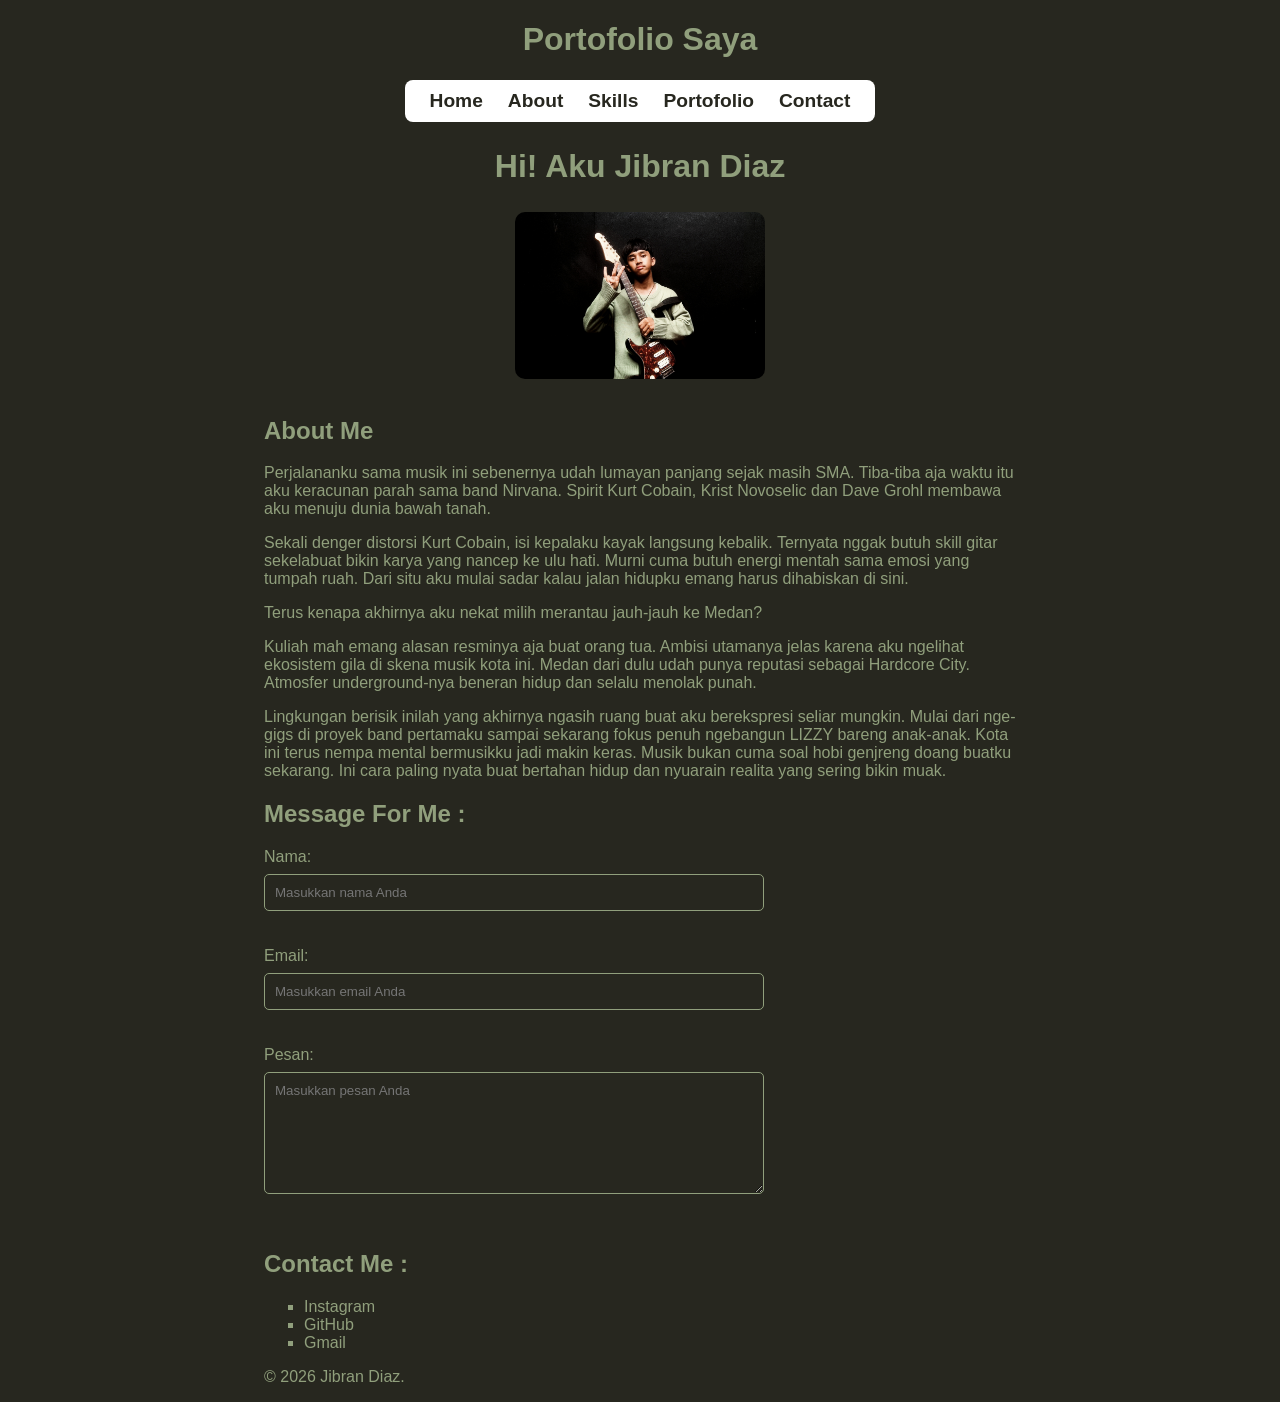
<file: index.html>
<!DOCTYPE html>
<html lang="en">
<head>
    <meta charset="UTF-8">
    <meta name="viewport" content="width=device-width, initial-scale=1.0">
    <title>Portofolio Jibran</title>
    <link rel="stylesheet" href="style.css">
</head>
<body>
    <header>
        <h1 class="title">Portofolio Saya</h1>
        <nav>
            <a href="index.html">Home</a>
            <a href="about.html">About</a>
            <a href="skills.html">Skills</a>
            <a href="portofolio.html">Portofolio</a>
            <a href="contact.html">Contact</a>
        </nav>
    </header>

    <main>
        <section id="Home">  
            <h1 class="title">Hi! Aku Jibran Diaz</h1>
            <img id="mygo" src="foto.jpg" alt="Foto Saya" width="250"><br>
        </section>

        <section id="About">
            <h2>About Me</h2>
            <p>Perjalananku sama musik ini sebenernya udah lumayan panjang sejak masih SMA. Tiba-tiba aja waktu itu aku keracunan parah sama band Nirvana. Spirit Kurt Cobain, Krist Novoselic dan Dave Grohl membawa aku menuju dunia bawah tanah.</p>
            
            <p>Sekali denger distorsi Kurt Cobain, isi kepalaku kayak langsung kebalik. Ternyata nggak butuh skill gitar sekelabuat bikin karya yang nancep ke ulu hati. Murni cuma butuh energi mentah sama emosi yang tumpah ruah. Dari situ aku mulai sadar kalau jalan hidupku emang harus dihabiskan di sini.</p>
            
            <p>Terus kenapa akhirnya aku nekat milih merantau jauh-jauh ke Medan?</p>
            
            <p>Kuliah mah emang alasan resminya aja buat orang tua. Ambisi utamanya jelas karena aku ngelihat ekosistem gila di skena musik kota ini. Medan dari dulu udah punya reputasi sebagai Hardcore City. Atmosfer underground-nya beneran hidup dan selalu menolak punah.</p>
            
            <p>Lingkungan berisik inilah yang akhirnya ngasih ruang buat aku berekspresi seliar mungkin. Mulai dari nge-gigs di proyek band pertamaku sampai sekarang fokus penuh ngebangun LIZZY bareng anak-anak. Kota ini terus nempa mental bermusikku jadi makin keras. Musik bukan cuma soal hobi genjreng doang buatku sekarang. Ini cara paling nyata buat bertahan hidup dan nyuarain realita yang sering bikin muak.</p>
        </section>

        <section id="Contact">
            <h2>Message For Me : </h2>
            <form>
                <label for="Nama">Nama:</label><br>
                <input type="text" id="nama" placeholder="Masukkan nama Anda"><br><br>

                <label for="Email">Email:</label><br>
                <input type="email" id="email" placeholder="Masukkan email Anda"><br><br>

                <label for="Pesan">Pesan:</label><br>
                <textarea id="pesan" placeholder="Masukkan pesan Anda"></textarea><br><br>

            </form>
            <h2>Contact Me :</h2>
            <ul>
                <li><a href="https://www.instagram.com/jib_freak" target="_blank">Instagram</a></li>
                <li><a href="https://github.com/Jibsnd" target="_blank">GitHub</a></li>
                <li><a href="mailto:learntoflyhugh2@gmail.com" target="_blank">Gmail</a></li>
            </ul>
        </section>
    </main>

    <footer>
        <p>&copy; 2026 Jibran Diaz.</p>
    </footer>
</body>
</html>
</file>
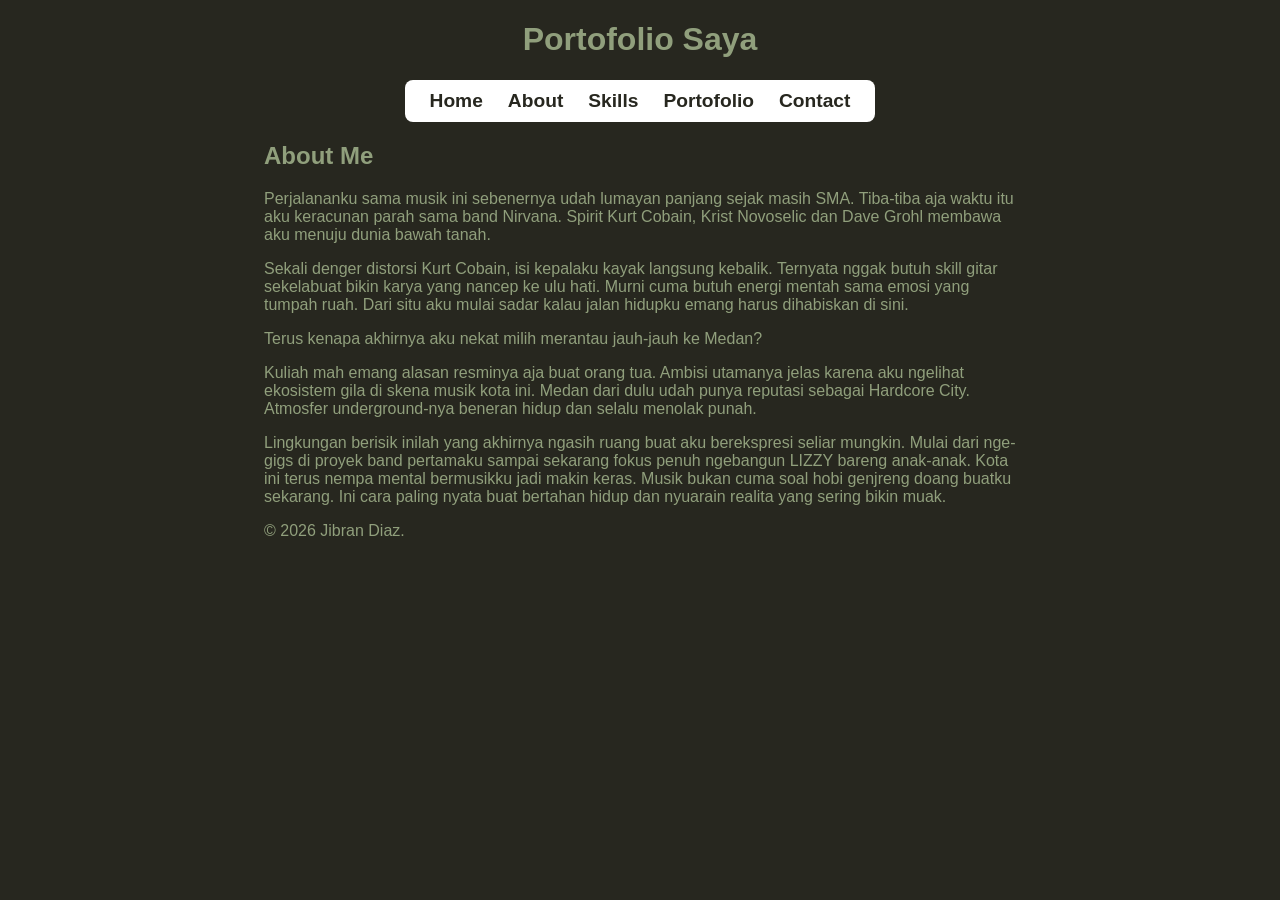
<file: about.html>
<!DOCTYPE html>
<html lang="en">
<head>
    <meta charset="UTF-8">
    <meta name="viewport" content="width=device-width, initial-scale=1.0">
    <title>About Me - Jibran Diaz</title>
    <link rel="stylesheet" href="style.css">
</head>
<body>
    <header>
        <h1 class="title">Portofolio Saya</h1>
        <nav>
            <a href="index.html">Home</a>
            <a href="about.html">About</a>
            <a href="skills.html">Skills</a>
            <a href="portofolio.html">Portofolio</a>
            <a href="contact.html">Contact</a>
        </nav>
    </header>

    <main>
        <section id="About">
            <h2>About Me</h2>
            <p>Perjalananku sama musik ini sebenernya udah lumayan panjang sejak masih SMA. Tiba-tiba aja waktu itu aku keracunan parah sama band Nirvana. Spirit Kurt Cobain, Krist Novoselic dan Dave Grohl membawa aku menuju dunia bawah tanah.</p>
            
            <p>Sekali denger distorsi Kurt Cobain, isi kepalaku kayak langsung kebalik. Ternyata nggak butuh skill gitar sekelabuat bikin karya yang nancep ke ulu hati. Murni cuma butuh energi mentah sama emosi yang tumpah ruah. Dari situ aku mulai sadar kalau jalan hidupku emang harus dihabiskan di sini.</p>
            
            <p>Terus kenapa akhirnya aku nekat milih merantau jauh-jauh ke Medan?</p>
            
            <p>Kuliah mah emang alasan resminya aja buat orang tua. Ambisi utamanya jelas karena aku ngelihat ekosistem gila di skena musik kota ini. Medan dari dulu udah punya reputasi sebagai Hardcore City. Atmosfer underground-nya beneran hidup dan selalu menolak punah.</p>
            
            <p>Lingkungan berisik inilah yang akhirnya ngasih ruang buat aku berekspresi seliar mungkin. Mulai dari nge-gigs di proyek band pertamaku sampai sekarang fokus penuh ngebangun LIZZY bareng anak-anak. Kota ini terus nempa mental bermusikku jadi makin keras. Musik bukan cuma soal hobi genjreng doang buatku sekarang. Ini cara paling nyata buat bertahan hidup dan nyuarain realita yang sering bikin muak.</p>
        </section>
    </main>

    <footer>
        <p>&copy; 2026 Jibran Diaz.</p>
    </footer>
</body>
</html>
</file>
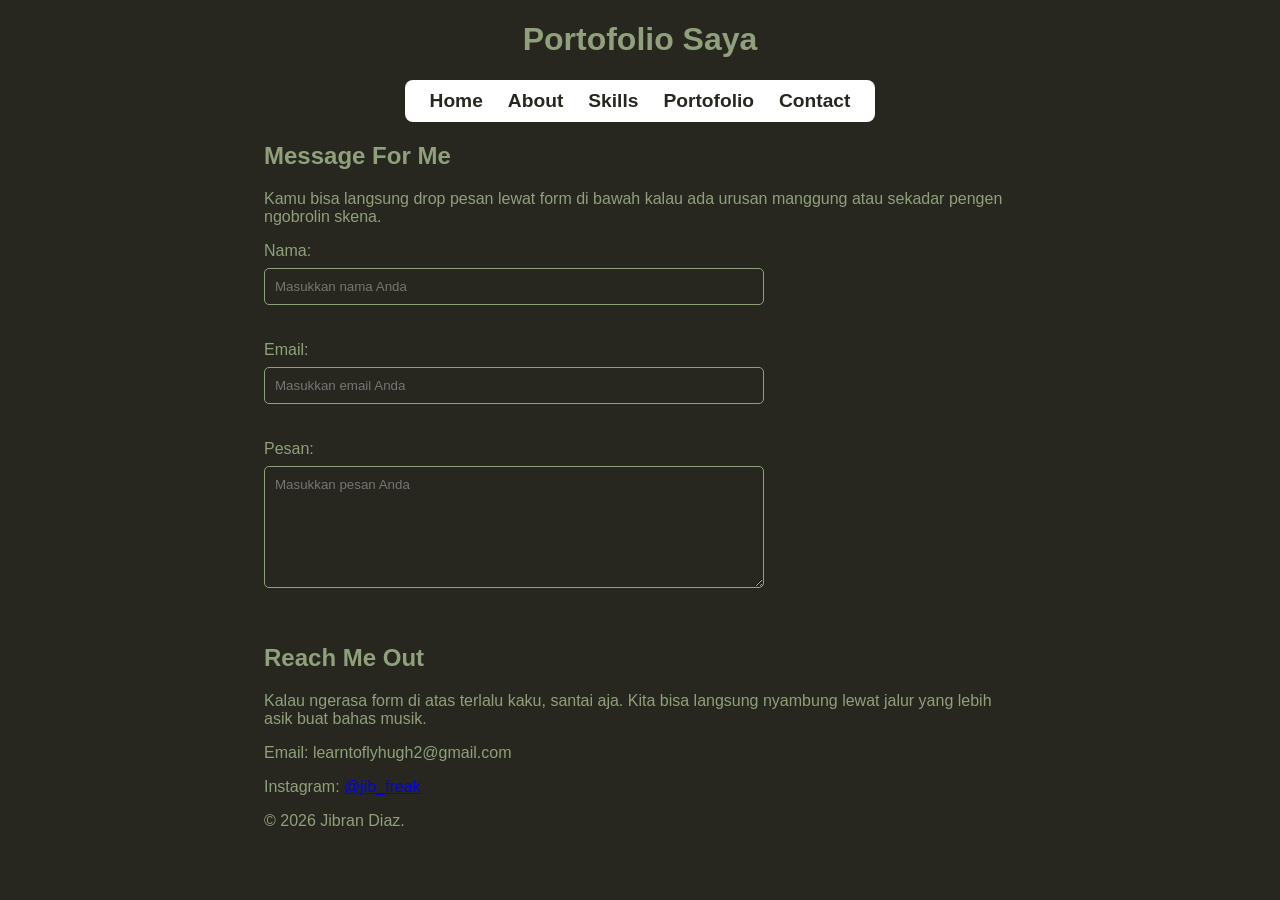
<file: contact.html>
<!DOCTYPE html>
<html lang="en">
<head>
    <meta charset="UTF-8">
    <meta name="viewport" content="width=device-width, initial-scale=1.0">
    <title>Contact - Jibran Diaz</title>
    <link rel="stylesheet" href="style.css">
</head>
<body>
    <header>
        <h1 class="title">Portofolio Saya</h1>
        <nav>
            <a href="index.html">Home</a>
            <a href="about.html">About</a>
            <a href="skills.html">Skills</a>
            <a href="portofolio.html">Portofolio</a>
            <a href="contact.html">Contact</a>
        </nav>
    </header>

    <main>
        <section id="Contact">
            <h2>Message For Me</h2>
            <p>Kamu bisa langsung drop pesan lewat form di bawah kalau ada urusan manggung atau sekadar pengen ngobrolin skena.</p>
            
            <form>
                <label for="Nama">Nama:</label><br>
                <input type="text" id="nama" placeholder="Masukkan nama Anda"><br><br>

                <label for="Email">Email:</label><br>
                <input type="email" id="email" placeholder="Masukkan email Anda"><br><br>

                <label for="Pesan">Pesan:</label><br>
                <textarea id="pesan" placeholder="Masukkan pesan Anda"></textarea><br><br>
            </form>
            
            <h2>Reach Me Out</h2>
            <p>Kalau ngerasa form di atas terlalu kaku, santai aja. Kita bisa langsung nyambung lewat jalur yang lebih asik buat bahas musik.</p>
            <p>Email: learntoflyhugh2@gmail.com</p>
            <p>Instagram: <a href="https://instagram.com/jib_freak" target="_blank">@jib_freak</a></p>
        </section>
    </main>

    <footer>
        <p>&copy; 2026 Jibran Diaz.</p>
    </footer>
</body>
</html>
</file>
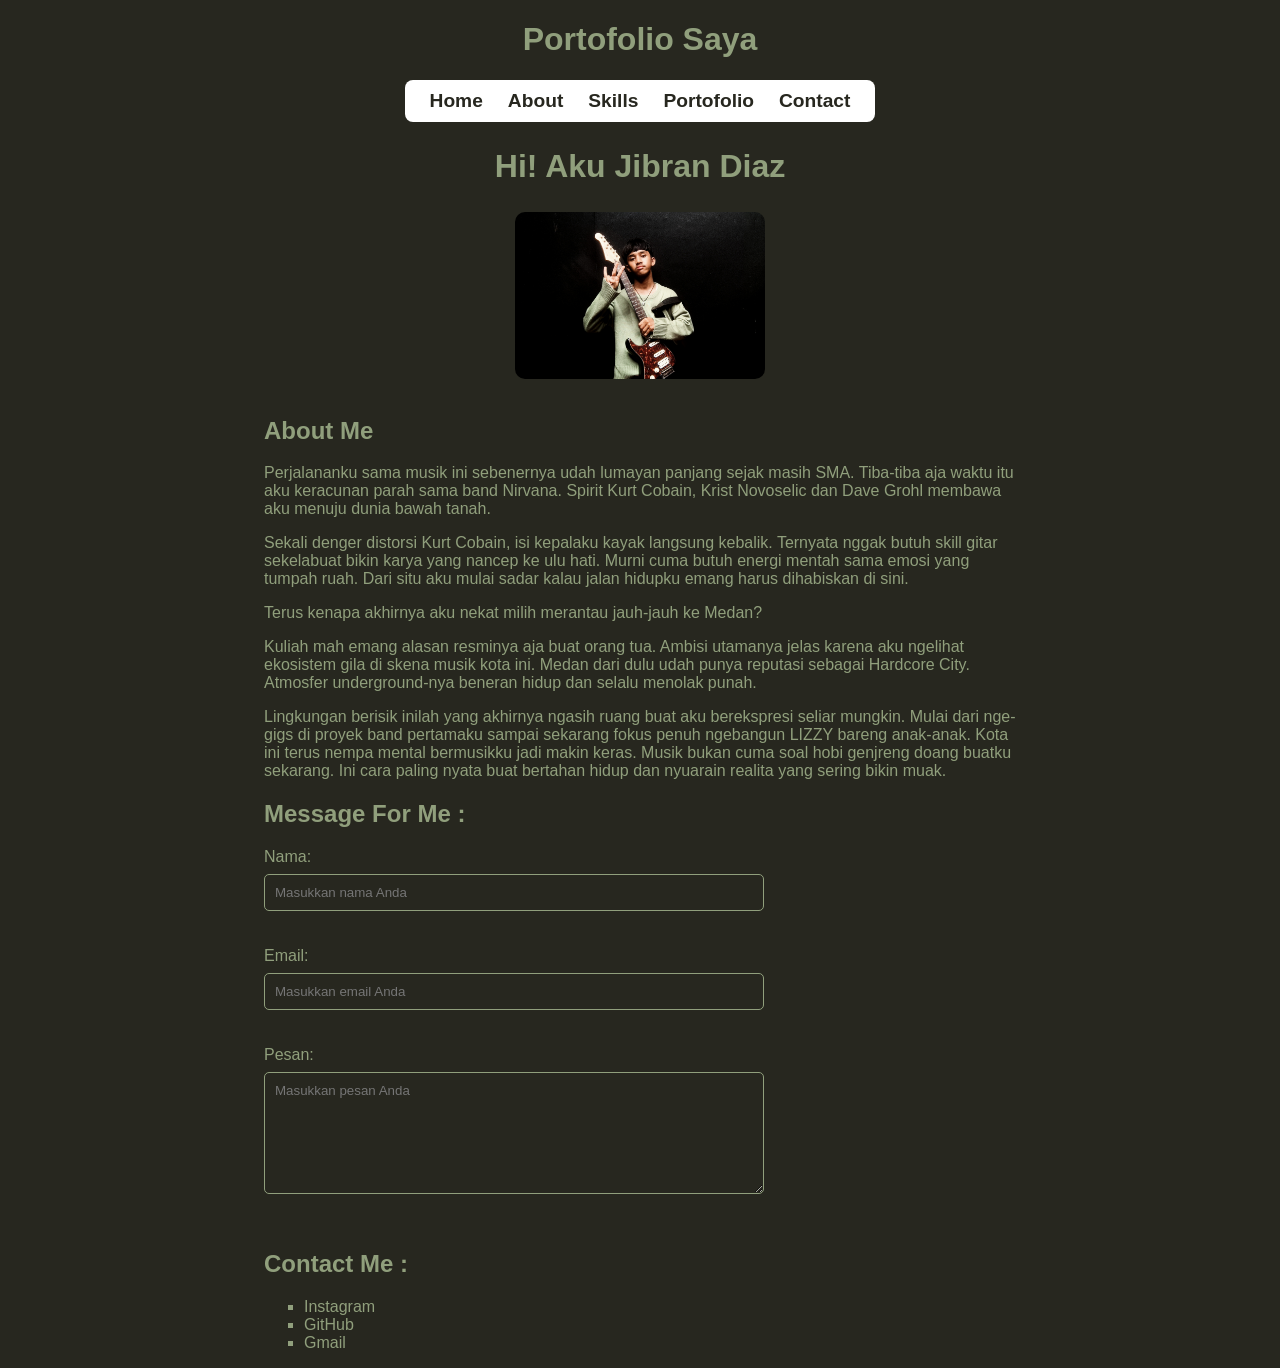
<file: home.html>
<!DOCTYPE html>
<html lang="en">
<head>
    <meta charset="UTF-8">
    <meta name="viewport" content="width=device-width, initial-scale=1.0">
    <title>Portofolio Jibran</title>
    <link rel="stylesheet" href="style.css">
</head>
<body>
    <header>
        <h1 class="title">Portofolio Saya</h1>
        <nav>
            <a href="home.html">Home</a>
            <a href="about.html">About</a>
            <a href="skills.html">Skills</a>
            <a href="portofolio.html">Portofolio</a>
            <a href="contact.html">Contact</a>
        </nav>
    </header>

    <main>
        <section id="Home">  
            <h1 class="title">Hi! Aku Jibran Diaz</h1>
            <img id="mygo" src="foto.jpg" alt="Foto Saya" width="250"><br>
        </section>

        <section id="About">
            <h2>About Me</h2>
            <p>Perjalananku sama musik ini sebenernya udah lumayan panjang sejak masih SMA. Tiba-tiba aja waktu itu aku keracunan parah sama band Nirvana. Spirit Kurt Cobain, Krist Novoselic dan Dave Grohl membawa aku menuju dunia bawah tanah.</p>
            
            <p>Sekali denger distorsi Kurt Cobain, isi kepalaku kayak langsung kebalik. Ternyata nggak butuh skill gitar sekelabuat bikin karya yang nancep ke ulu hati. Murni cuma butuh energi mentah sama emosi yang tumpah ruah. Dari situ aku mulai sadar kalau jalan hidupku emang harus dihabiskan di sini.</p>
            
            <p>Terus kenapa akhirnya aku nekat milih merantau jauh-jauh ke Medan?</p>
            
            <p>Kuliah mah emang alasan resminya aja buat orang tua. Ambisi utamanya jelas karena aku ngelihat ekosistem gila di skena musik kota ini. Medan dari dulu udah punya reputasi sebagai Hardcore City. Atmosfer underground-nya beneran hidup dan selalu menolak punah.</p>
            
            <p>Lingkungan berisik inilah yang akhirnya ngasih ruang buat aku berekspresi seliar mungkin. Mulai dari nge-gigs di proyek band pertamaku sampai sekarang fokus penuh ngebangun LIZZY bareng anak-anak. Kota ini terus nempa mental bermusikku jadi makin keras. Musik bukan cuma soal hobi genjreng doang buatku sekarang. Ini cara paling nyata buat bertahan hidup dan nyuarain realita yang sering bikin muak.</p>
        </section>

        <section id="Contact">
            <h2>Message For Me : </h2>
            <form>
                <label for="Nama">Nama:</label><br>
                <input type="text" id="nama" placeholder="Masukkan nama Anda"><br><br>

                <label for="Email">Email:</label><br>
                <input type="email" id="email" placeholder="Masukkan email Anda"><br><br>

                <label for="Pesan">Pesan:</label><br>
                <textarea id="pesan" placeholder="Masukkan pesan Anda"></textarea><br><br>

            </form>
            <h2>Contact Me :</h2>
            <ul>
                <li><a href="https://www.instagram.com/jib_freak" target="_blank">Instagram</a></li>
                <li><a href="https://github.com/Jibsnd" target="_blank">GitHub</a></li>
                <li><a href="mailto:learntoflyhugh2@gmail.com" target="_blank">Gmail</a></li>
            </ul>
        </section>
    </main>
</body>
</html>
</file>
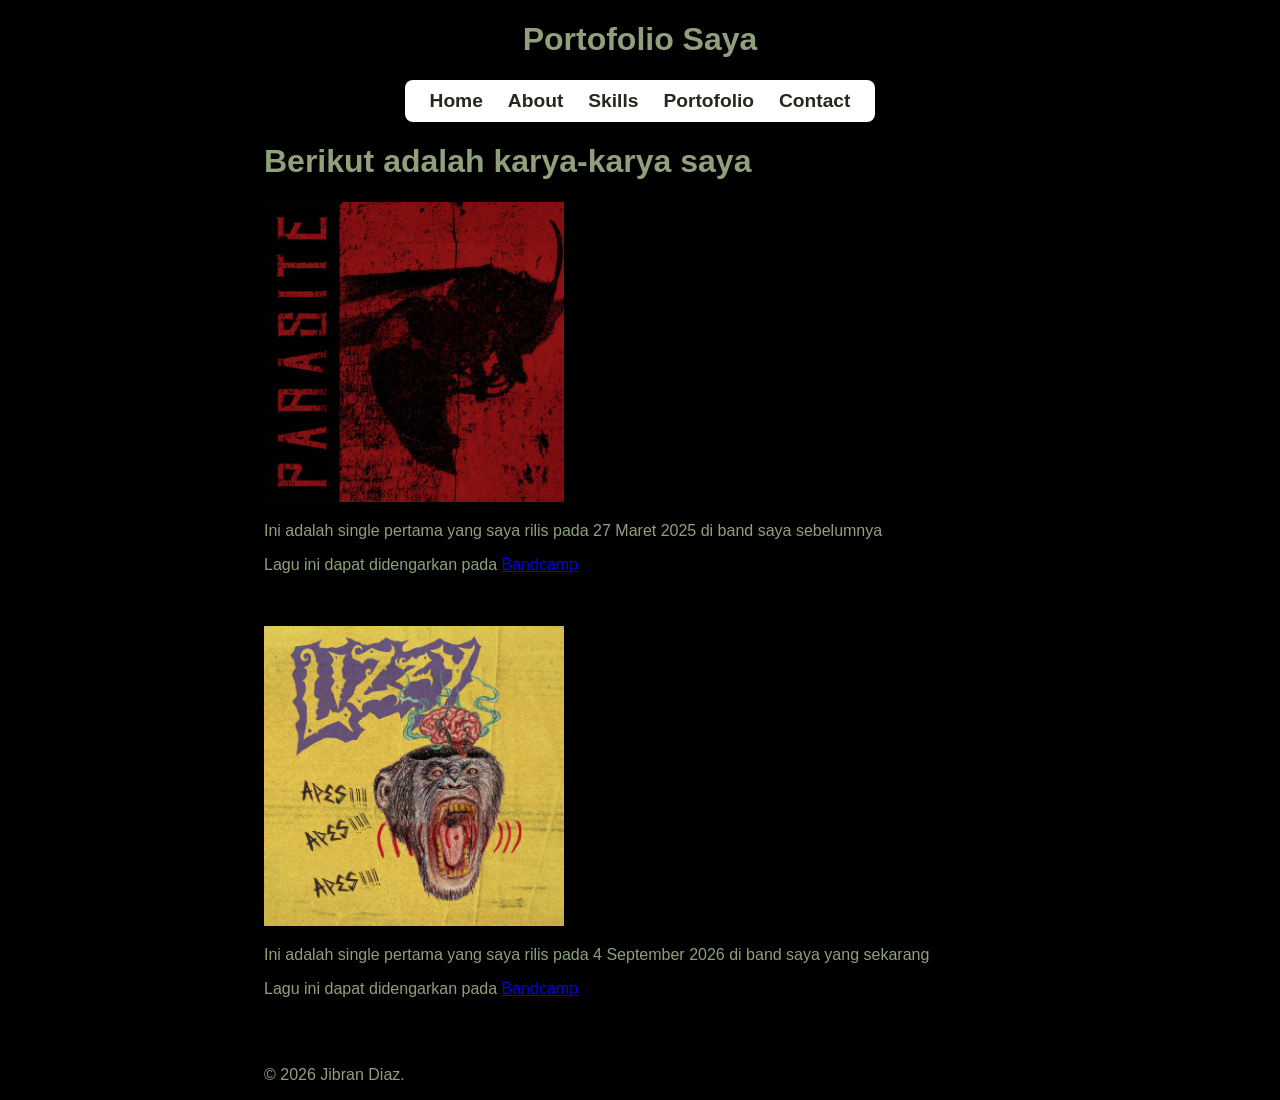
<file: portofolio.html>
<!DOCTYPE html>
<html lang="en">
<head>
    <meta charset="UTF-8">
    <meta name="viewport" content="width=device-width, initial-scale=1.0">
    <title>Portofolio Jibran</title>
    <link rel="stylesheet" href="style.css">
</head>
<body id="porto">
    <header>
        <h1 class="title">Portofolio Saya</h1>
        <nav>
            <a href="index.html">Home</a>
            <a href="about.html">About</a>
            <a href="skills.html">Skills</a>
            <a href="portofolio.html">Portofolio</a>
            <a href="contact.html">Contact</a>
        </nav>
    </header>

    <main>
        <h1>Berikut adalah karya-karya saya</h1>
        <img src="parasite.jpg" alt="Danger In Town - Parasite" width="300"><br>
        <p>Ini adalah single pertama yang saya rilis pada 27 Maret 2025 di band saya sebelumnya</p>
        <p>Lagu ini dapat didengarkan pada <a href="https://dangerintown.bandcamp.com/track/parasite" target="_blank">Bandcamp</a></p><br>
        <br>

        <img src="apes.png" alt="Lizzy - Apes" width="300"><br>
        <p>Ini adalah single pertama yang saya rilis pada 4 September 2026 di band saya yang sekarang</p>
        <p>Lagu ini dapat didengarkan pada <a href="https://westwindrecord.bandcamp.com/track/apes" target="_blank">Bandcamp</a></p><br>
        <br>
    </main>

    <footer>
        <p>&copy; 2026 Jibran Diaz.</p>
    </footer>
</body>
</html>
</file>
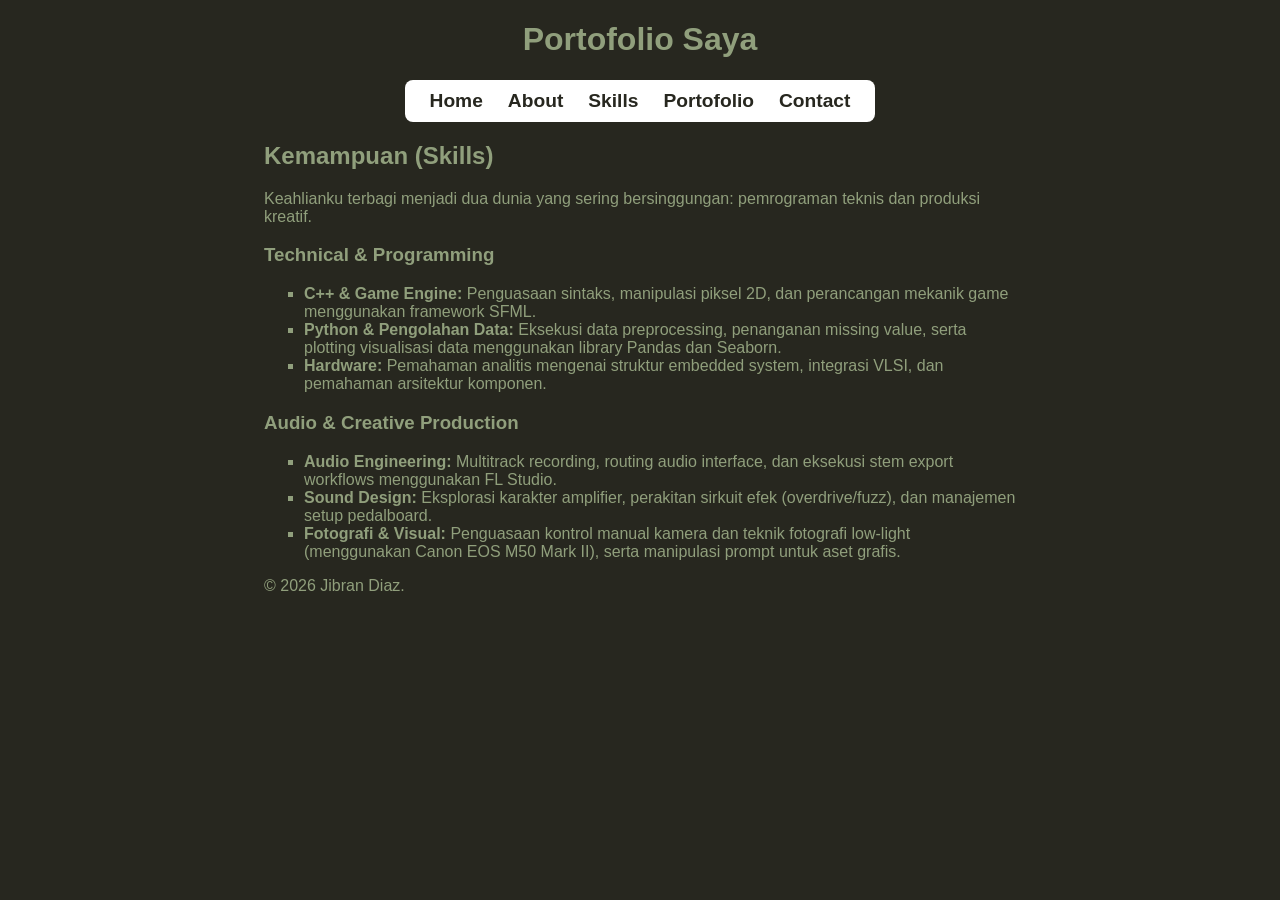
<file: skills.html>
<!DOCTYPE html>
<html lang="en">
<head>
    <meta charset="UTF-8">
    <meta name="viewport" content="width=device-width, initial-scale=1.0">
    <title>Skills - Jibran Diaz</title>
    <link rel="stylesheet" href="style.css">
</head>
<body>
    <header>
        <h1 class="title">Portofolio Saya</h1>
        <nav>
            <a href="index.html">Home</a>
            <a href="about.html">About</a>
            <a href="skills.html">Skills</a>
            <a href="portofolio.html">Portofolio</a>
            <a href="contact.html">Contact</a>
        </nav>
    </header>

    <main>
        <section id="Skills">
            <h2>Kemampuan (Skills)</h2>
            <p>Keahlianku terbagi menjadi dua dunia yang sering bersinggungan: pemrograman teknis dan produksi kreatif.</p>
            
            <h3>Technical & Programming</h3>
            <ul>
                <li><strong>C++ & Game Engine:</strong> Penguasaan sintaks, manipulasi piksel 2D, dan perancangan mekanik game menggunakan framework SFML.</li>
                <li><strong>Python & Pengolahan Data:</strong> Eksekusi data preprocessing, penanganan missing value, serta plotting visualisasi data menggunakan library Pandas dan Seaborn.</li>
                <li><strong>Hardware:</strong> Pemahaman analitis mengenai struktur embedded system, integrasi VLSI, dan pemahaman arsitektur komponen.</li>
            </ul>

            <h3>Audio & Creative Production</h3>
            <ul>
                <li><strong>Audio Engineering:</strong> Multitrack recording, routing audio interface, dan eksekusi stem export workflows menggunakan FL Studio.</li>
                <li><strong>Sound Design:</strong> Eksplorasi karakter amplifier, perakitan sirkuit efek (overdrive/fuzz), dan manajemen setup pedalboard.</li>
                <li><strong>Fotografi & Visual:</strong> Penguasaan kontrol manual kamera dan teknik fotografi low-light (menggunakan Canon EOS M50 Mark II), serta manipulasi prompt untuk aset grafis.</li>
            </ul>
        </section>
    </main>

    <footer>
        <p>&copy; 2026 Jibran Diaz.</p>
    </footer>
</body>
</html>
</file>
<file: style.css>
/* ==============================
   BASE STYLES & LAYOUT
   ============================== */
body {
    padding: 0% 20%;
    font-family: Arial, sans-serif;
    color: #909f7c;
    background-color: #27271f;
}

#porto {
    padding: 0% 20%;
    font-family: Arial, sans-serif;
    color: #909f7c;
    background-color: #000000;
}

.title {
    color: #909f7c;
    font-size: 2em;
    text-align: center;
}

/* ==============================
   NAVIGATION
   ============================== */
nav {
    display: flex;
    gap: 25px;
    padding: 10px 25px;
    font-size: 1.2em;
    background-color: #ffffff;
    width: fit-content;
    margin: 0 auto;
    border-radius: 8px;
}

nav a {
    text-decoration: none;
    color: #27271f;
    font-weight: bold;
    transition: 0.3s ease;
}

nav a:hover {
    color: #909f7c;
}

/* ==============================
   IMAGES & MEDIA
   ============================== */
#mygo {
    display: block;
    margin: 0 auto;
    border-radius: 10px;
}

/* ==============================
   FORM CONTACT
   ============================== */
form {
    display: flex;
    flex-direction: column;
    max-width: 500px;
}

input[type="text"], 
input[type="email"], 
textarea {
    background-color: #27271f;
    border: 1px solid #909f7c;
    color: #909f7c;
    padding: 10px;
    border-radius: 5px;
    font-family: Arial, sans-serif;
    margin-top: -10px;
}

textarea {
    resize: vertical;
    min-height: 100px;
}

input:focus, 
textarea:focus {
    outline: none;
    border-color: #ffffff;
}

/* ==============================
   LISTS & LINKS (FOOTER/CONTACT)
   ============================== */
ul {
    list-style-type: square;
    color: #909f7c;
}

ul li a {
    color: #909f7c;
    text-decoration: none;
}

ul li a:hover {
    text-decoration: underline;
}

/* ==============================
   MEDIA QUERIES (Syarat Wajib Tugas)
   ============================== */
@media (max-width: 768px) {
    body, #porto {
        padding: 0% 5%;
    }
    nav {
        flex-direction: column;
    }
}
</file>
